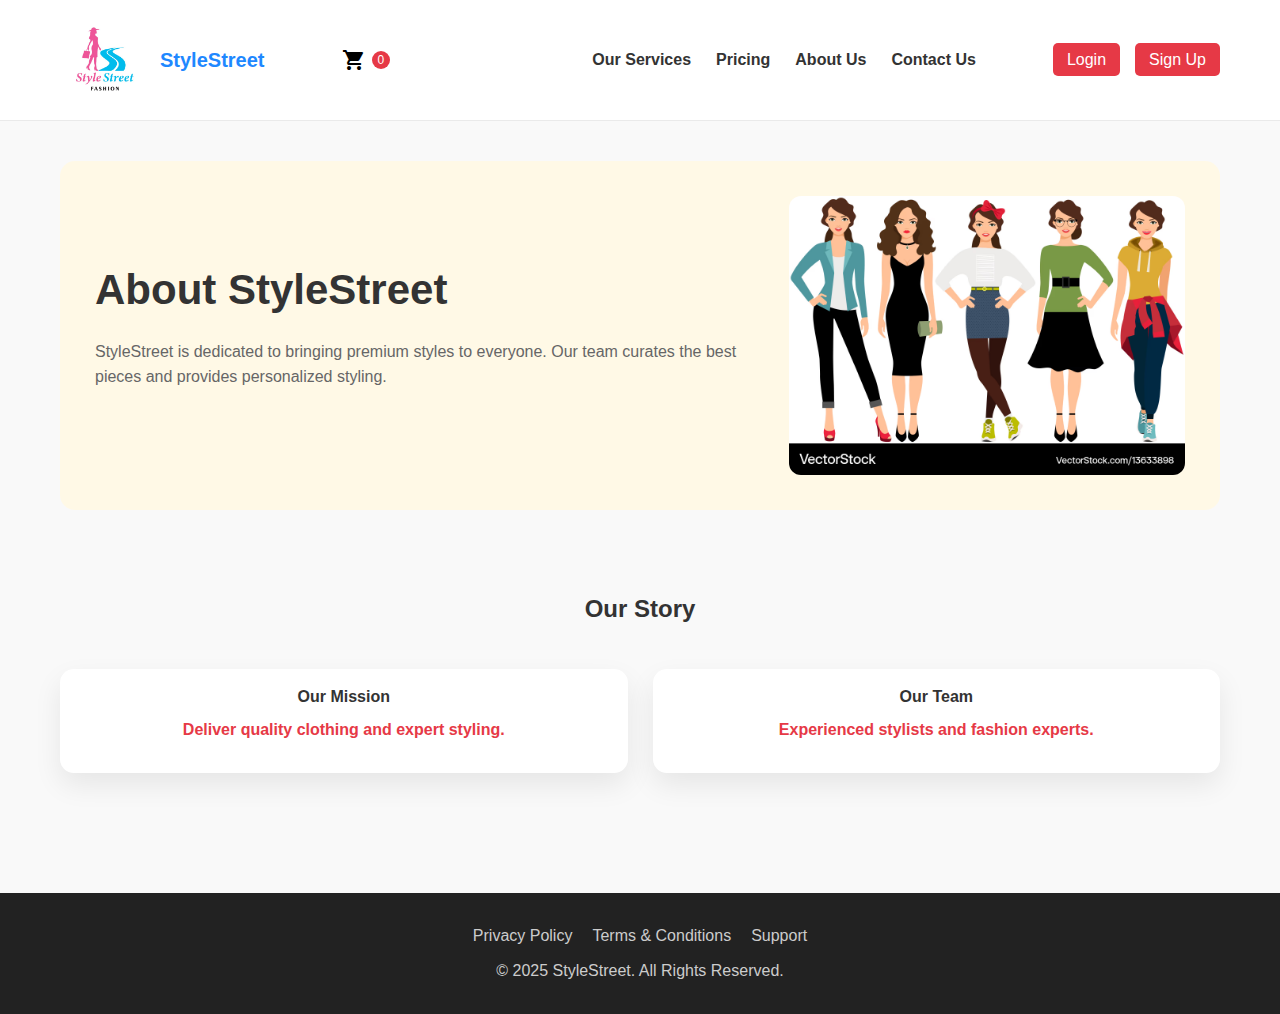
<file: about.html>
<!DOCTYPE html>
<html lang="en">
<head>
  <meta charset="utf-8">
  <meta name="viewport" content="width=device-width,initial-scale=1">
  <title>About Us — StyleStreet</title>
  <link rel="stylesheet" href="styles.css">
  <link href="https://fonts.googleapis.com/icon?family=Material+Icons" rel="stylesheet">
</head>
<body>
<div id="wrapper">
  <div id="header">
    <div class="headerarea">
      <div class="brand">
        <div class="logo"><a href="index.html"><img src="images/logo.jpg" alt="StyleStreet Logo"></a></div>
        <div class="brand-text">StyleStreet</div>
      </div>
      <button class="menu-toggle" aria-label="Toggle navigation" aria-expanded="false" aria-controls="main-nav">☰</button>
      <button class="cart-toggle" aria-label="Open cart" aria-expanded="false"><span class="material-icons">shopping_cart</span><span class="cart-badge">0</span></button>
      <div class="navlinks" id="main-nav">
        <ul>
          <li><a href="services.html">Our Services</a></li>
          <li><a href="pricing.html">Pricing</a></li>
          <li><a href="about.html" aria-current="page">About Us</a></li>
          <li><a href="contact.html">Contact Us</a></li>
        </ul>
      </div>
      <div class="log">
        <ul>
          <li><a href="login.html">Login</a></li>
          <li><a href="signup.html">Sign Up</a></li>
        </ul>
      </div>
    </div>
  </div>

  <div id="bodycontent">
    <div class="Hero">
      <div class="CTAarea">
        <h1>About StyleStreet</h1>
        <p>StyleStreet is dedicated to bringing premium styles to everyone. Our team curates the best pieces and provides personalized styling.</p>
      </div>
      <div class="heroimage"><img src="images/img6.avif" alt="About"></div>
    </div>

    <div class="products">
      <h2>Our Story</h2>
      <div class="product-grid">
        <div class="product-card"><h4>Our Mission</h4><p>Deliver quality clothing and expert styling.</p></div>
        <div class="product-card"><h4>Our Team</h4><p>Experienced stylists and fashion experts.</p></div>
      </div>
    </div>

  </div>

  <div id="footer">
    <div class="footer-links"><ul><li><a href="#">Privacy Policy</a></li><li><a href="#">Terms & Conditions</a></li><li><a href="#">Support</a></li></ul></div>
    <p>&copy; 2025 StyleStreet. All Rights Reserved.</p>
  </div>

</div>
<script src="script.js"></script>
</body>
</html>
</file>
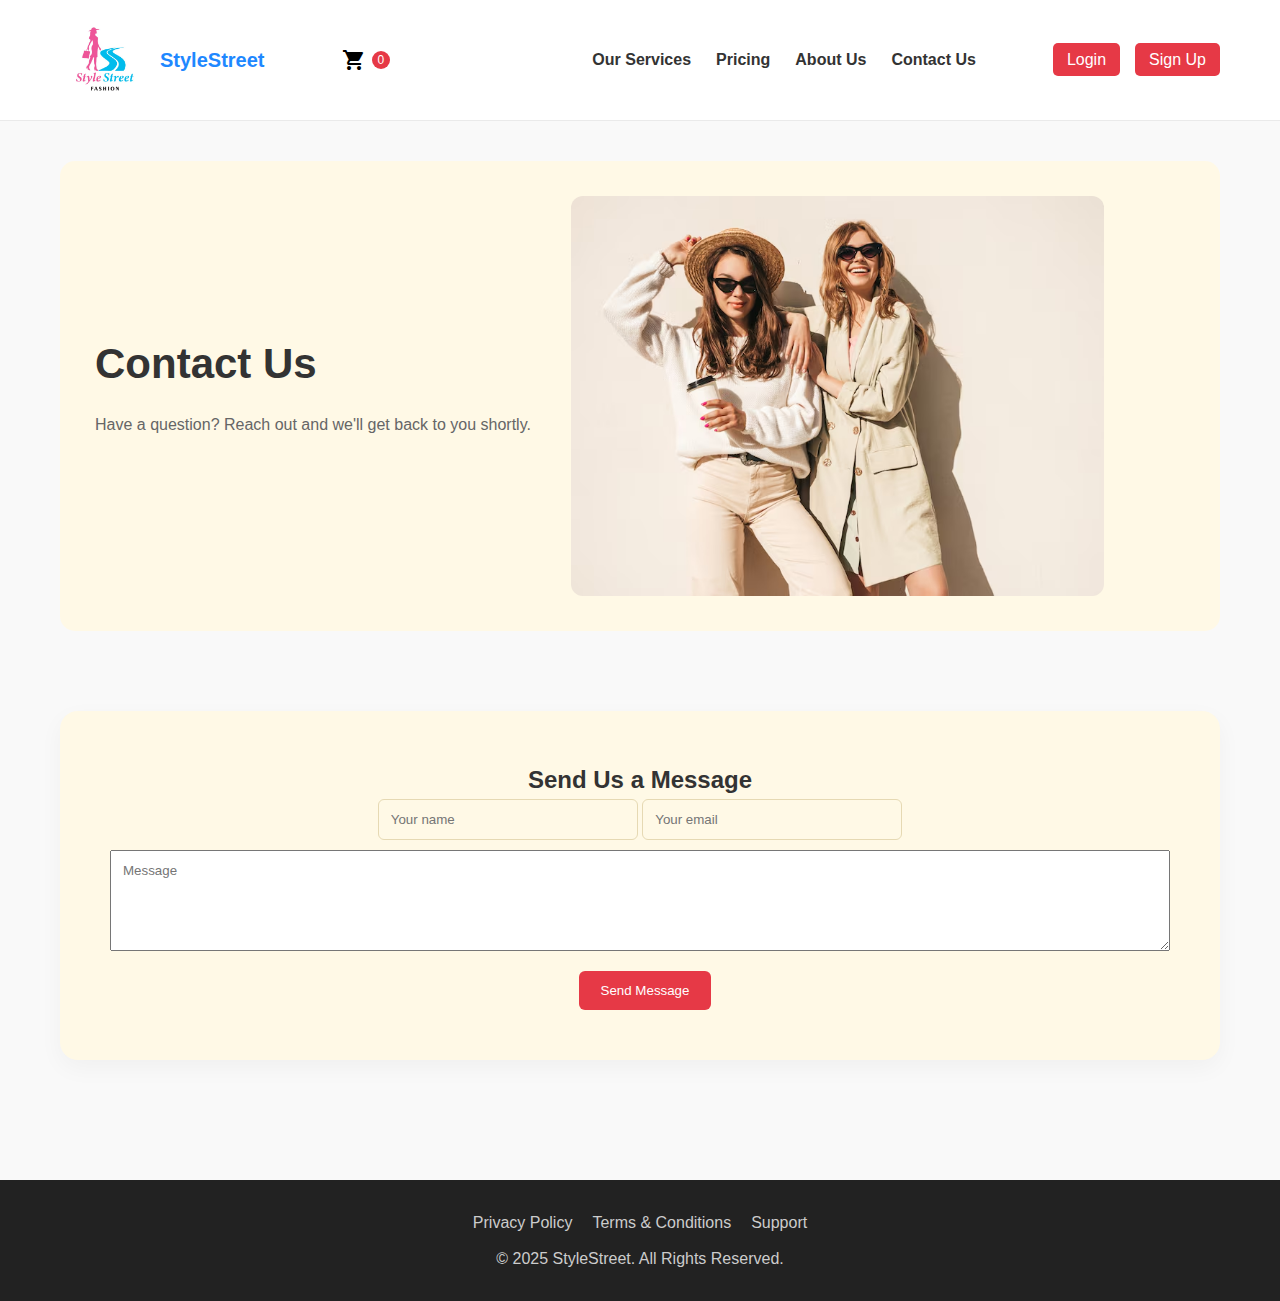
<file: contact.html>
<!DOCTYPE html>
<html lang="en">
<head>
  <meta charset="utf-8">
  <meta name="viewport" content="width=device-width,initial-scale=1">
  <title>Contact — StyleStreet</title>
  <link rel="stylesheet" href="styles.css">
  <link href="https://fonts.googleapis.com/icon?family=Material+Icons" rel="stylesheet">
</head>
<body>
<div id="wrapper">
  <div id="header">
    <div class="headerarea">
      <div class="brand">
        <div class="logo"><a href="index.html"><img src="images/logo.jpg" alt="StyleStreet Logo"></a></div>
        <div class="brand-text">StyleStreet</div>
      </div>
      <button class="menu-toggle" aria-label="Toggle navigation" aria-expanded="false" aria-controls="main-nav">☰</button>
      <button class="cart-toggle" aria-label="Open cart" aria-expanded="false"><span class="material-icons">shopping_cart</span><span class="cart-badge">0</span></button>
      <div class="navlinks" id="main-nav">
        <ul>
          <li><a href="services.html">Our Services</a></li>
          <li><a href="pricing.html">Pricing</a></li>
          <li><a href="about.html">About Us</a></li>
          <li><a href="contact.html" aria-current="page">Contact Us</a></li>
        </ul>
      </div>
      <div class="log">
        <ul>
          <li><a href="login.html">Login</a></li>
          <li><a href="signup.html">Sign Up</a></li>
        </ul>
      </div>
    </div>
  </div>

  <div id="bodycontent">
    <div class="Hero">
      <div class="CTAarea">
        <h1>Contact Us</h1>
        <p>Have a question? Reach out and we'll get back to you shortly.</p>
      </div>
      <div class="heroimage"><img src="images/img1.avif" alt="Contact"></div>
    </div>

    <div class="newsletter">
      <h2>Send Us a Message</h2>
      <form>
        <input type="text" placeholder="Your name" required>
        <input type="email" placeholder="Your email" required>
        <textarea placeholder="Message" rows="5" style="width:100%; padding:12px; margin-top:10px;"></textarea>
        <button type="submit" style="margin-top:12px;">Send Message</button>
      </form>
    </div>

  </div>

  <div id="footer">
    <div class="footer-links"><ul><li><a href="#">Privacy Policy</a></li><li><a href="#">Terms & Conditions</a></li><li><a href="#">Support</a></li></ul></div>
    <p>&copy; 2025 StyleStreet. All Rights Reserved.</p>
  </div>

</div>
<script src="script.js"></script>
</body>
</html>
</file>
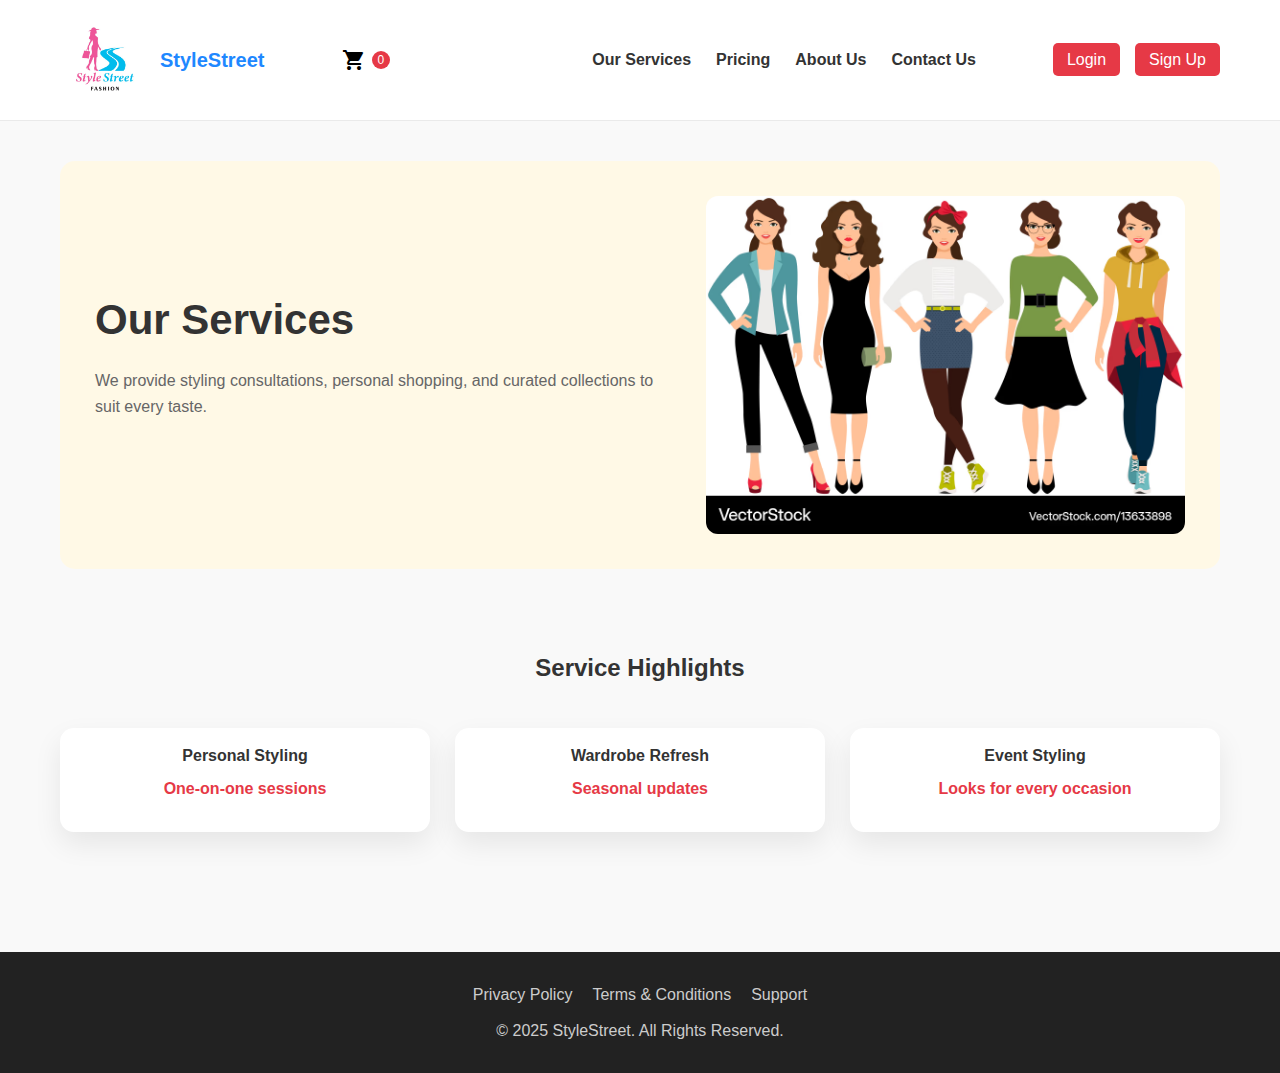
<file: services.html>
<!DOCTYPE html>
<html lang="en">
<head>
  <meta charset="utf-8">
  <meta name="viewport" content="width=device-width,initial-scale=1">
  <title>Our Services — StyleStreet</title>
  <link rel="stylesheet" href="styles.css">
  <link href="https://fonts.googleapis.com/icon?family=Material+Icons" rel="stylesheet">
</head>
<body>
<div id="wrapper">
  <div id="header">
    <div class="headerarea">
      <div class="brand">
        <div class="logo"><a href="index.html"><img src="images/logo.jpg" alt="StyleStreet Logo"></a></div>
        <div class="brand-text">StyleStreet</div>
      </div>
      <button class="menu-toggle" aria-label="Toggle navigation" aria-expanded="false" aria-controls="main-nav">☰</button>
      <button class="cart-toggle" aria-label="Open cart" aria-expanded="false"><span class="material-icons">shopping_cart</span><span class="cart-badge">0</span></button>
      <div class="navlinks" id="main-nav">
        <ul>
          <li><a href="services.html" aria-current="page">Our Services</a></li>
          <li><a href="pricing.html">Pricing</a></li>
          <li><a href="about.html">About Us</a></li>
          <li><a href="contact.html">Contact Us</a></li>
        </ul>
      </div>
      <div class="log">
        <ul>
          <li><a href="login.html">Login</a></li>
          <li><a href="signup.html">Sign Up</a></li>
        </ul>
      </div>
    </div>
  </div>

  <div id="bodycontent">
    <div class="Hero">
      <div class="CTAarea">
        <h1>Our Services</h1>
        <p>We provide styling consultations, personal shopping, and curated collections to suit every taste.</p>
      </div>
      <div class="heroimage"><img src="images/img6.avif" alt="Services"></div>
    </div>

    <div class="products">
      <h2>Service Highlights</h2>
      <div class="product-grid">
        <div class="product-card"><h4>Personal Styling</h4><p>One-on-one sessions</p></div>
        <div class="product-card"><h4>Wardrobe Refresh</h4><p>Seasonal updates</p></div>
        <div class="product-card"><h4>Event Styling</h4><p>Looks for every occasion</p></div>
      </div>
    </div>

  </div>

  <div id="footer">
    <div class="footer-links"><ul><li><a href="#">Privacy Policy</a></li><li><a href="#">Terms & Conditions</a></li><li><a href="#">Support</a></li></ul></div>
    <p>&copy; 2025 StyleStreet. All Rights Reserved.</p>
  </div>

</div>
<script src="script.js"></script>
</body>
</html>
</file>
<file: styles.css>
/* =====================
   CSS VARIABLES (LIGHT / DARK)
===================== */
:root {
    --bg: #f9f9f9;
    --card: #ffffff;
    --text: #333;
    --muted: #666;
    --primary: #e63946;
    --brand-color: #1e88ff;
    --hero-bg: #fff9e6;
    --secondary: #222;
    --border: #eaeaea;
}

body.dark {
    --bg: #121212;
    --card: #1e1e1e;
    --text: #f1f1f1;
    --muted: #aaa;
    --primary: #ff6b6b;
    --brand-color: #1e88ff;
    --hero-bg: rgba(255,255,255,0.02);
    --secondary: #000;
    --border: #333;
}

/* =====================
   RESET
===================== */
* {
    margin: 0;
    padding: 0;
    box-sizing: border-box;
    font-family: Arial, Helvetica, sans-serif;
}

body {
    background: var(--bg);
    color: var(--text);
    line-height: 1.6;
}

/* smooth in-page scroll for anchor links */
html { scroll-behavior: smooth; }

a {
    text-decoration: none;
    color: inherit;
}

ul {
    list-style: none;
}

img {
    width: 100%;
    display: block;
}

/* =====================
   WRAPPER
===================== */
#wrapper {
    width: 100%;
    overflow-x: hidden;
}

/* =====================
   HEADER + NAVBAR
===================== */
#header {
    background: var(--card);
    border-bottom: 1px solid var(--border);
    position: sticky;
    top: 0;
    z-index: 1000;
}

.headerarea {
    max-width: 1200px;
    margin: auto;
    padding: 15px 20px;
    display: flex;
    align-items: center;
    justify-content: space-between;
}

.logo img {
    height:90px;
}

/* hamburger button (hidden on desktop) */
.menu-toggle {
    display: none;
    background: none;
    border: none;
    font-size: 24px;
    cursor: pointer;
}

/* theme toggle */
.theme-toggle {
    display: inline-flex;
    align-items: center;
    justify-content: center;
    width: 40px;
    height: 40px;
    border-radius: 8px;
    background: transparent;
    border: 1px solid transparent;
    cursor: pointer;
    margin-left: 8px;
}

/* brand text next to logo */
.brand {
    display: flex;
    align-items: center;
    gap: 10px;
}

.brand-text {
    font-size: 20px;
    font-weight: 700;
    color: var(--brand-color); /* logo/brand accent color */
    line-height: 1;
}

@media (max-width: 768px) {
    .brand {
        flex-direction: column;
        align-items: flex-start;
    }
    .brand-text {
        font-size: 16px;
        margin-top: 4px;
    }
}

.theme-toggle .material-icons { font-size: 20px; color: var(--text); }

/* smooth theme transitions for main surfaces */
body,
.headerarea,
.product-card,
.category-card,
.testimonial-card,
.why-choose-us,
.newsletter,
#cart-drawer,
#footer {
    transition: background-color 240ms ease, color 240ms ease, border-color 240ms ease, box-shadow 240ms ease;
}

/* small visual for pressed state */
.theme-toggle[aria-pressed="true"] {
    background: rgba(0,0,0,0.06);
}

/* cart toggle */
.cart-toggle {
    display: inline-flex;
    align-items: center;
    gap: 6px;
    background: none;
    border: none;
    cursor: pointer;
    font-size: 20px;
}

.cart-toggle .cart-badge {
    background: var(--primary);
    color: #fff;
    font-size: 12px;
    padding: 2px 6px;
    border-radius: 12px;
    min-width: 18px;
    text-align: center;
}

@media (max-width: 768px) {
    .menu-toggle {
        display: inline-block;
        color: var(--text);
        margin-left: 10px;
    }

    .navlinks {
        display: none;
    }

    /* when JS toggles `.open` on the nav/log, show them */
    .navlinks.open {
        display: block;
        position: absolute;
        left: 0;
        right: 0;
        top: 68px;
        background: var(--card);
        padding: 18px 20px;
        box-shadow: 0 8px 24px rgba(0,0,0,0.08);
        border-bottom-left-radius: 8px;
        border-bottom-right-radius: 8px;
    }

    .navlinks.open ul {
        display: block;
        gap: 12px;
    }

    .navlinks.open ul li {
        padding: 8px 0;
    }

    .log.open {
        display: block;
        position: absolute;
        right: 20px;
        top: 68px;
        background: var(--card);
        padding: 12px;
        border-radius: 8px;
        box-shadow: 0 8px 24px rgba(0,0,0,0.08);
    }
}

/* CART DRAWER */
#cart-drawer {
    position: fixed;
    top: 0;
    right: 0;
    height: 100vh;
    width: 360px;
    max-width: 100%;
    background: var(--card);
    box-shadow: -12px 0 40px rgba(0,0,0,0.12);
    transform: translateX(100%);
    transition: transform .28s ease;
    z-index: 2000;
}

#cart-drawer.open {
    transform: translateX(0);
}

.cart-inner {
    display: flex;
    flex-direction: column;
    height: 100%;
}

.cart-header {
    display: flex;
    align-items: center;
    justify-content: space-between;
    padding: 18px;
    border-bottom: 1px solid var(--border);
}

.cart-items {
    padding: 18px;
    overflow-y: auto;
    flex: 1 1 auto;
}

.cart-item {
    display: flex;
    gap: 12px;
    align-items: center;
    padding: 10px 0;
    border-bottom: 1px dashed rgba(0,0,0,0.05);
}

.cart-item h5 { margin: 0; font-size: 14px }
.cart-item .item-meta { font-size: 13px; color: var(--muted) }

.cart-footer {
    padding: 18px;
    border-top: 1px solid var(--border);
}

.cart-close { background: none; border: none; cursor: pointer }

.checkout {
    width: 100%;
    padding: 12px 16px;
    border: none;
    background: var(--primary);
    color: #fff;
    border-radius: 8px;
    font-weight: bold;
    cursor: pointer;
}

/* NAV LINKS */
.navlinks ul {
    display: flex;
    gap: 25px;
}

.navlinks a {
    font-weight: 600;
}

.navlinks a:hover {
    color: var(--primary);
}

 


/* LOGIN */
.log ul {
    display: flex;
    gap: 15px;
}

.log a:last-child {
    background: var(--primary);
    color: #fff;
    padding: 8px 14px;
    border-radius: 5px;
}

/* =====================
   MOBILE NAVBAR
===================== */
@media (max-width: 768px) {
    .navlinks {
        display: none;
    }
}

/* =====================
   BODY CONTENT
===================== */
#bodycontent {
    max-width: 1200px;
    margin: auto;
    padding: 40px 20px;
}

/* =====================
   HERO
===================== */
.Hero {
    display: flex;
    gap: 40px;
    align-items: center;
    margin-bottom: 80px;
    background: var(--hero-bg); /* light yellowish in light mode, subtle in dark */
    padding: 35px;
    border-radius: 15px;
}

.CTAarea h1 {
    font-size: 42px;
    margin-bottom: 15px;
    color: var(--text);
}

.CTAarea p {
    color: var(--muted);
    margin-bottom: 25px;
}

.CTAarea a {
    display: inline-block;
    margin-right: 15px;
    padding: 12px 22px;
    border-radius: 6px;
    background: var(--primary);
    color: #fff;
    font-weight: bold;
}

.CTAarea a:last-child {
    background: var(--secondary);
}

.heroimage img {
    border-radius: 12px;
    max-height: 400px;
    object-fit: cover;
}

@media (max-width: 768px) {
    .Hero {
        flex-direction: column;
        text-align: center;
    }
}

/* =====================
   CATEGORIES
===================== */
.categories {
    margin-bottom: 80px;
}

.categories h2 {
    text-align: center;
    margin-bottom: 40px;
}

.category-cards {
    display: grid;
    grid-template-columns: repeat(auto-fit, minmax(260px, 1fr));
    gap: 25px;
}

.category-card {
    background: var(--card);
    border-radius: 12px;
    overflow: hidden;
    text-align: center;
    box-shadow: 0 10px 25px rgba(0,0,0,0.08);
    transition: transform .3s;
}

.category-card:hover {
    transform: translateY(-8px);
}

.category-card img {
    height: 260px;
    object-fit: cover;
}

.category-card h3 {
    padding: 15px;
}

/* =====================
   FEATURED PRODUCTS
===================== */
.products {
    margin-bottom: 80px;
}

.products h2 {
    text-align: center;
    margin-bottom: 40px;
}

.product-grid {
    display: grid;
    grid-template-columns: repeat(auto-fit, minmax(240px, 1fr));
    gap: 25px;
}

.product-card {
    background: var(--card);
    border-radius: 14px;
    padding: 15px;
    text-align: center;
    box-shadow: 0 12px 28px rgba(0,0,0,0.08);
    transition: transform .3s, box-shadow .3s;
}

.product-card:hover {
    transform: translateY(-8px);
    box-shadow: 0 18px 40px rgba(0,0,0,0.12);
}

.product-card img {
    height: 220px;
    object-fit: cover;
    border-radius: 10px;
    margin-bottom: 15px;
}

.product-card h4 {
    margin-bottom: 8px;
}

.product-card p {
    color: var(--primary);
    font-weight: bold;
    margin-bottom: 15px;
}

.product-card button {
    padding: 10px 18px;
    border: none;
    border-radius: 6px;
    background: var(--primary);
    color: #fff;
    font-weight: bold;
    cursor: pointer;
}


/* =====================
   WHY CHOOSE US
===================== */
.why-choose-us {
    background: var(--card);
    padding: 50px;
    border-radius: 15px;
    margin-bottom: 80px;
}

.why-choose-us h2 {
    text-align: center;
    margin-bottom: 25px;
}

.why-choose-us li {
    padding: 10px 0;
    font-weight: 600;
}

/* =====================
   TESTIMONIALS
===================== */
.testimonials {
    margin-bottom: 80px;
    text-align: center;
}

.testimonial-grid {
    display: grid;
    grid-template-columns: repeat(auto-fit, minmax(280px, 1fr));
    gap: 25px;
    margin-top: 40px;
}

/* =====================
   AUTH (Login / Signup)
===================== */
.auth-container {
    max-width: 940px;
    margin: 30px auto 60px;
    display: flex;
    gap: 28px;
    align-items: stretch;
    padding: 0 16px;
}

.auth-visual {
    flex: 1 1 360px;
    border-radius: 12px;
    overflow: hidden;
    background: linear-gradient(135deg, #f6f4ee 0%, #ffffff 100%);
    box-shadow: 0 12px 30px rgba(0,0,0,0.06);
    display: flex;
    align-items: center;
    justify-content: center;
}

.auth-visual img { width: 100%; height: 100%; object-fit: cover; display:block }

.auth-card {
    flex: 1 1 420px;
    background: var(--card);
    border-radius: 12px;
    padding: 26px;
    box-shadow: 0 12px 30px rgba(0,0,0,0.06);
}

.auth-brand { display:flex; align-items:center; gap:12px; margin-bottom:16px }
.auth-brand .logo img { height:48px }
.auth-card h2 { margin: 0 0 10px; font-size: 22px }
.auth-card p.lead { color: var(--muted); margin-bottom: 18px }

.auth-form label { display:block; font-weight:600; margin-bottom:8px; font-size:14px }
.auth-form input[type="email"], .auth-form input[type="password"], .auth-form input[type="text"] {
    width:100%; padding:12px 14px; border-radius:10px; border:1px solid var(--border); margin-bottom:12px; background:transparent; color:var(--text);
}

.auth-form input:focus { outline: none; box-shadow: 0 0 0 4px rgba(30,136,255,0.07); border-color: rgba(30,136,255,0.25) }

.auth-actions { display:flex; gap:12px; align-items:center; justify-content:space-between; margin-top:8px }
.auth-actions .remember { display:flex; align-items:center; gap:8px; color:var(--muted); font-size:14px }
.auth-actions button { padding:10px 16px; border-radius:10px; border:none; background:var(--primary); color:#fff; cursor:pointer; font-weight:700 }

.auth-aux { text-align:center; margin-top:14px; color:var(--muted); font-size:13px }
.auth-aux a { color: var(--primary); font-weight:600 }

@media (max-width: 820px) {
    .auth-container { flex-direction: column; padding: 0 12px }
    .auth-visual { display:none }
}

.testimonial-card {
    background: var(--card);
    padding: 30px;
    border-radius: 18px;
    box-shadow: 0 15px 35px rgba(0,0,0,0.12);
    transition: transform .3s;
}

.testimonial-card:hover {
    transform: translateY(-6px);
}

.testimonial-card img {
    width: 70px;
    height: 70px;
    border-radius: 50%;
    object-fit: cover;
    margin: 0 auto 15px;
    border: 3px solid var(--primary);
}

.testimonial-card p {
    font-style: italic;
    color: var(--muted);
    margin-bottom: 12px;
}

.testimonial-card h4 {
    font-weight: bold;
}


/* =====================
   NEWSLETTER
===================== */
.newsletter {
    background: #fff9e6; /* light yellowish */
    color: var(--text); /* darker text for contrast */
    padding: 50px;
    border-radius: 18px;
    text-align: center;
    margin-bottom: 80px;
    box-shadow: 0 8px 24px rgba(0,0,0,0.04);
}

.newsletter input {
    padding: 12px;
    width: 260px;
    border-radius: 6px;
    border: 1px solid #e6d9b3;
    background: transparent;
    color: var(--text);
}

.newsletter button {
    padding: 12px 22px;
    border-radius: 6px;
    border: none;
    background: var(--primary);
    color: #fff;
    margin-left: 10px;
    cursor: pointer;
}

/* =====================
   FOOTER
===================== */
#footer {
    background: var(--secondary);
    color: #ccc;
    padding: 30px 20px;
    text-align: center;
}

.footer-links ul {
    display: flex;
    justify-content: center;
    gap: 20px;
    margin-bottom: 10px;
}

.footer-links a:hover {
    color: #fff;
}
</file>
